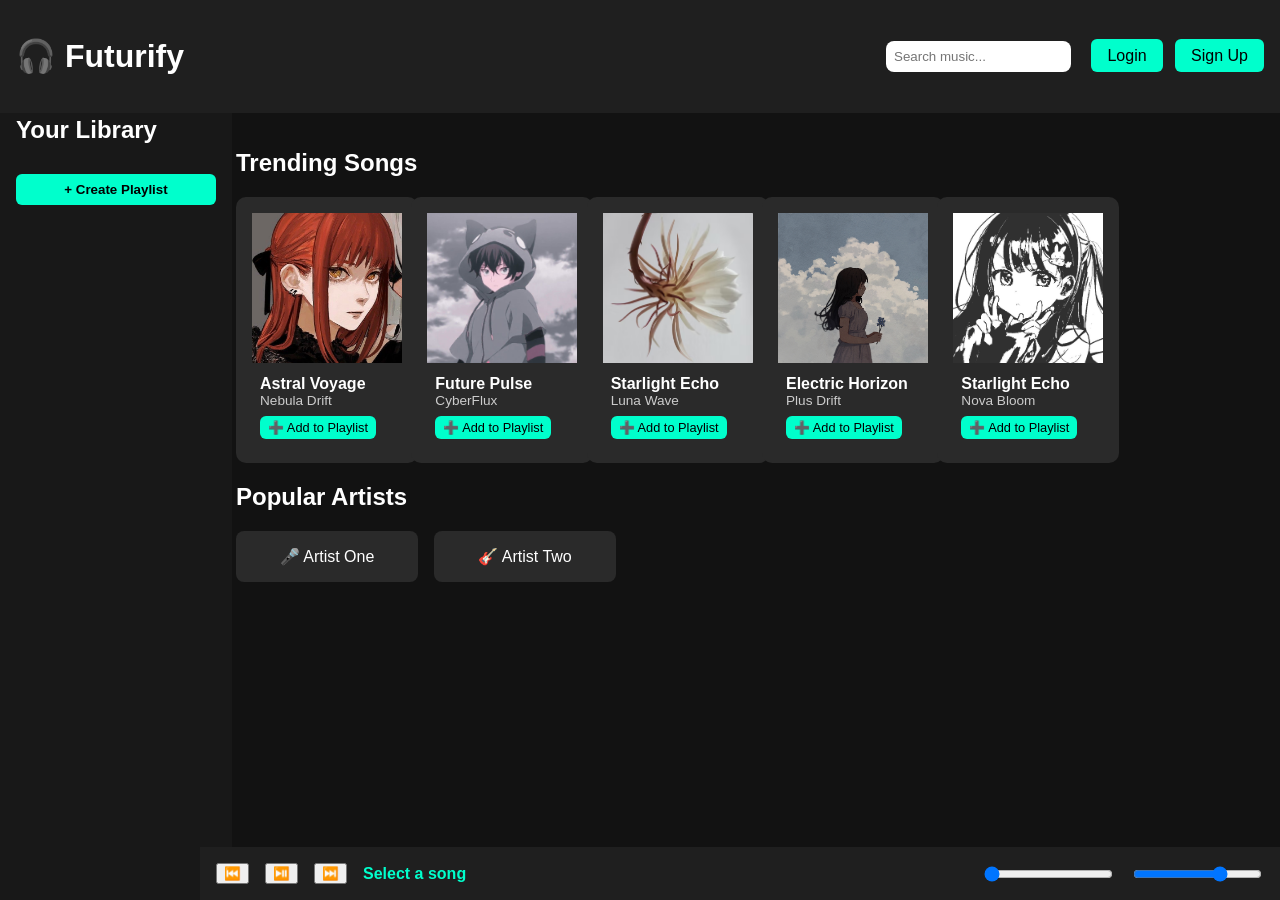
<file: index.html>
<!DOCTYPE html>
<html lang="en">
<head>
  <meta charset="UTF-8" />
  <meta name="viewport" content="width=device-width, initial-scale=1.0"/>
  <title>Futurify</title>
  <link rel="stylesheet" href="style.css" />
</head>
<body>
  <!-- Loader Screen -->
  <div id="loader" class="loader">
    <div class="spinner"></div>
  </div>

  <!-- Topbar -->
  <header class="topbar">
    <h1>🎧 Futurify</h1>
    <div>
      <input type="text" placeholder="Search music..." id="searchInput" />
      <a href="login.html" class="btn">Login</a>
      <a href="signup.html" class="btn">Sign Up</a>
    </div>
  </header>

  <!-- Sidebar -->
  <aside class="sidebar">
    <h2>Your Library</h2>
    <button onclick="createPlaylist()">+ Create Playlist</button>
    <div id="playlists"></div>
  </aside>

  <!-- Main Content -->
  <main class="content">
    <section>
      <h2>Trending Songs</h2>
      <div class="song-grid" id="trendingSongs"></div>
    </section>
    <section>
      <h2>Popular Artists</h2>
      <div class="artist-list">
        <div class="artist-card">🎤 Artist One</div>
        <div class="artist-card">🎸 Artist Two</div>
      </div>
    </section>
  </main>

  <!-- Footer Player -->
  <footer class="player">
    <button onclick="prevSong()">⏮️</button>
    <button onclick="togglePlay()">⏯️</button>
    <button onclick="nextSong()">⏭️</button>
    <div id="nowPlaying">Select a song</div>
    <input type="range" id="seekBar" value="0" />
    <input type="range" id="volumeBar" min="0" max="1" step="0.01" value="0.7" />
  </footer>

  <script src="script.js"></script>
  <div id="playlistDialog" class="dialog hidden">
    <div class="dialog-box">
      <h3>Select Playlist</h3>
      <ul id="playlistOptions"></ul>
      <input type="text" id="newPlaylistName" placeholder="Or create new..." />
      <button onclick="saveToPlaylist()">✅ Add</button>
      <button onclick="closeDialog()">❌ Cancel</button>
    </div>
  </div>
</body>

</html>
</file>
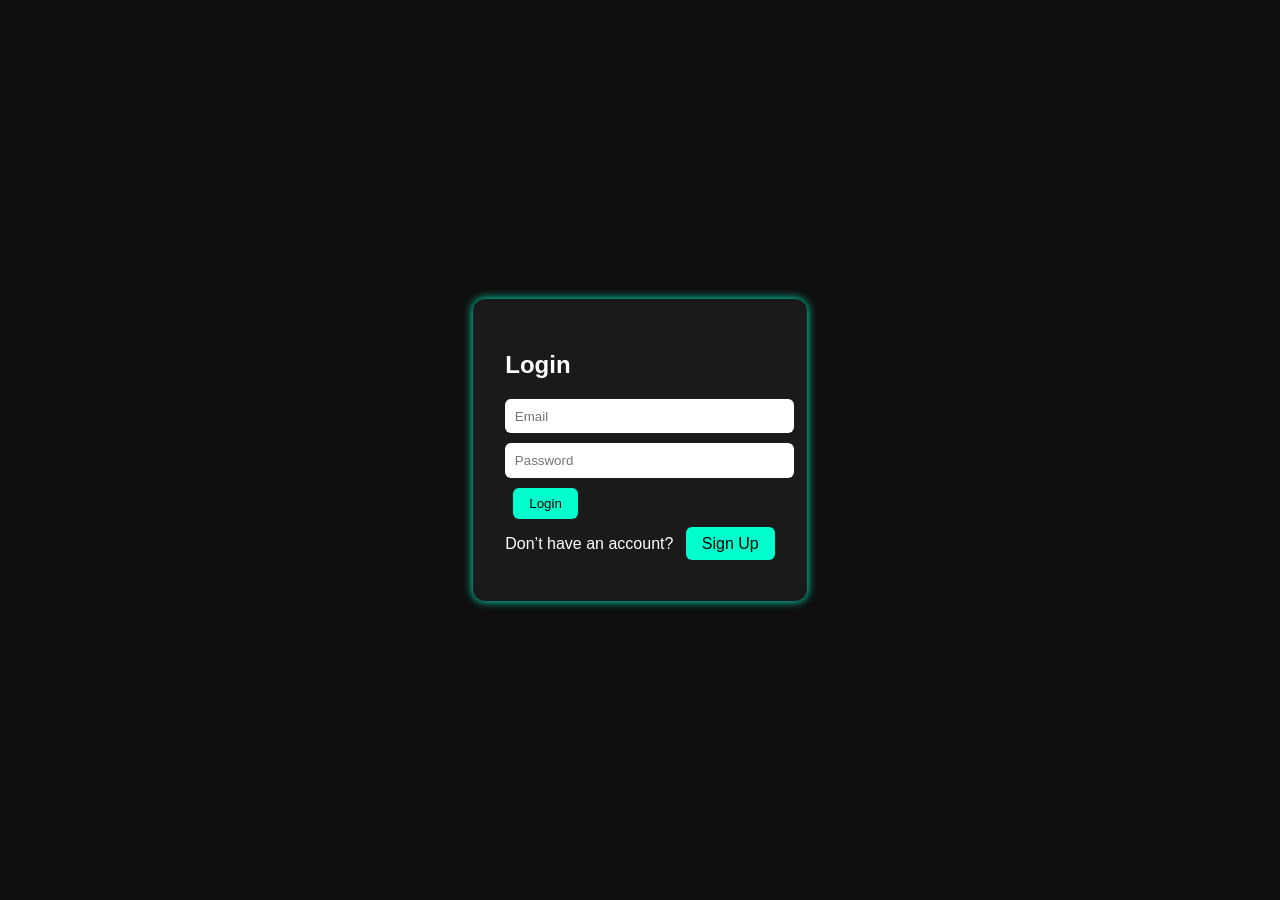
<file: login.html>
<!DOCTYPE html><html lang="en">
<head><meta charset="UTF-8"/><meta name="viewport" content="width=device-width, initial-scale=1.0"/><title>Login - Futurify</title>
<link rel="stylesheet" href="style.css"/></head>
<body class="auth">
  <div class="auth-box">
    <h2>Login</h2>
    <input type="email" placeholder="Email" id="loginEmail"/>
    <input type="password" placeholder="Password" id="loginPassword"/>
    <button onclick="alert('Login not implemented')" class="btn">Login</button>
    <p>Don’t have an account? <a href="signup.html" class="btn">Sign Up</a></p>
  </div>
</body>
</html>
</file>
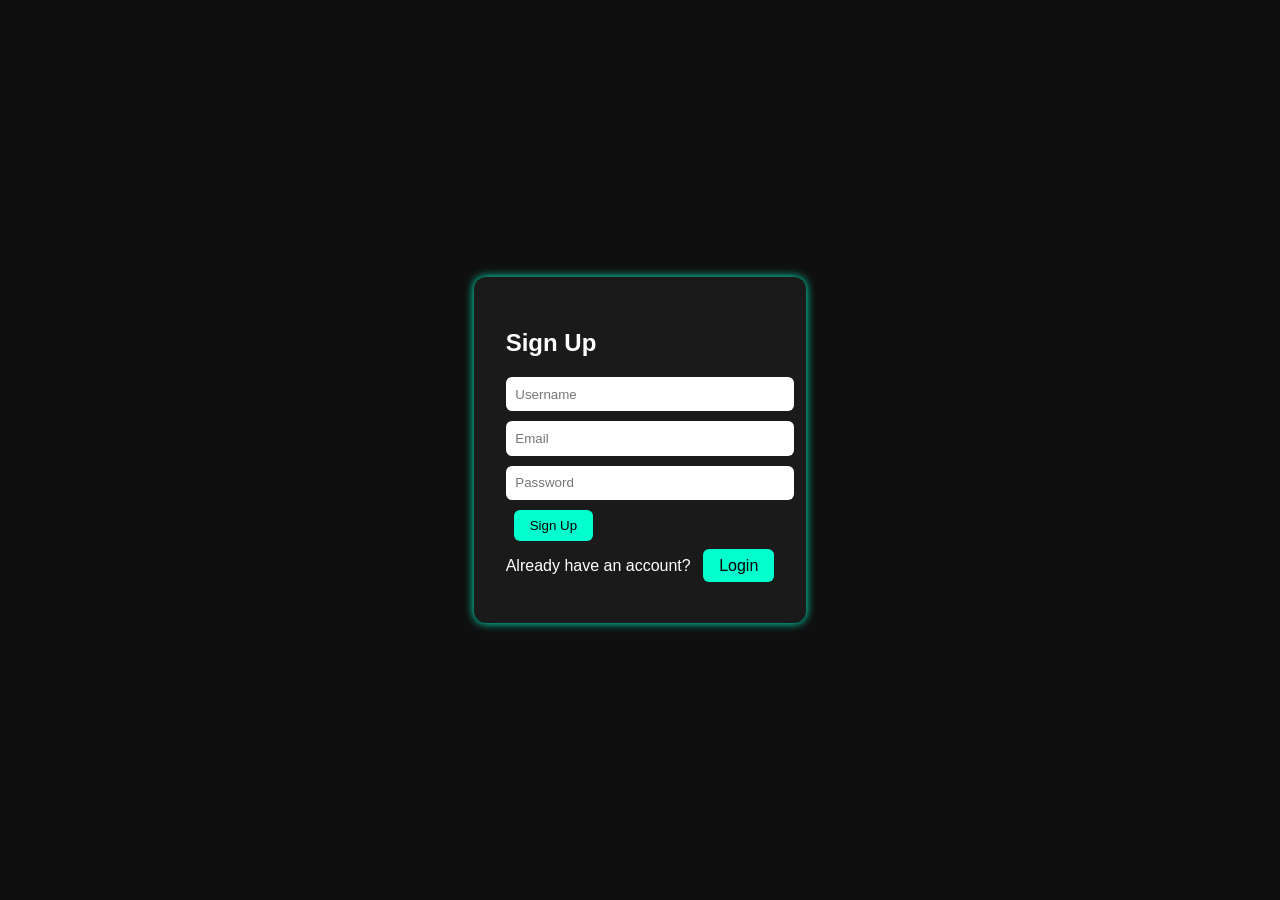
<file: signup.html>
<!DOCTYPE html><html lang="en">
<head><meta charset="UTF-8"/><meta name="viewport" content="width=device-width, initial-scale=1.0"/><title>Sign Up - Futurify</title>
<link rel="stylesheet" href="style.css"/></head>
<body class="auth">
  <div class="auth-box">
    <h2>Sign Up</h2>
    <input type="text" placeholder="Username" id="signupUser"/>
    <input type="email" placeholder="Email" id="signupEmail"/>
    <input type="password" placeholder="Password" id="signupPassword"/>
    <button onclick="alert('Sign-up not implemented')" class="btn">Sign Up</button>
    <p>Already have an account? <a href="login.html" class="btn">Login</a></p>
  </div>
</body>
</html>
</file>
<file: style.css>
body {
  margin: 0;
  font-family: 'Segoe UI', sans-serif;
  background-color: #121212;
  color: white;
  display: flex;
  flex-direction: column;
  height: 100vh;
}
.topbar {
  display: flex;
  justify-content: space-between;
  align-items: center;
  padding: 1rem;
  background: #1f1f1f;
}
.topbar input {
  padding: 0.5rem;
  border-radius: 8px;
  border: none;
}
.sidebar {
  position: fixed;
  top: 120px;
  left: 0;
  width: 200px;
  height: calc(100% - 60px);
  background: #181818;
  padding: 1rem;
}
.sidebar button {
  margin-top: 10px;
  width: 100%;
}
.content {
  margin-left: 220px;
  padding: 1rem;
  overflow-y: auto;
  flex-grow: 1;
}
.song-list, .artist-list {
  display: flex;
  gap: 1rem;
  flex-wrap: wrap;
}
.song-card, .artist-card {
  background: #2a2a2a;
  padding: 1rem;
  border-radius: 8px;
  width: 150px;
  cursor: pointer;
}
.player {
  position: fixed;
  bottom: 0;
  left: 200px;
  right: 0;
  background: #1f1f1f;
  padding: 1rem;
  display: flex;
  align-items: center;
  gap: 1rem;
}
.auth {
  display: flex;
  justify-content: center;
  align-items: center;
  background: #0f0f0f;
  height: 100vh;
}
.auth-box {
  background: #1a1a1a;
  padding: 2rem;
  border-radius: 12px;
  box-shadow: 0 0 10px #00ffcc;
}
.auth-box input {
  display: block;
  margin: 10px 0;
  padding: 0.6rem;
  width: 100%;
  border-radius: 6px;
  border: none;
}
.btn {
  background: #00ffcc;
  color: #000;
  padding: 0.5rem 1rem;
  border: none;
  border-radius: 6px;
  text-decoration: none;
  margin-left: 0.5rem;
}

.song-grid {
  display: grid;
  grid-template-columns: repeat(auto-fill, minmax(150px, 1fr));
  gap: 1rem;
  margin-top: 1rem;
}

.song-card {
  background: #2a2a2a;
  border-radius: 10px;
  overflow: hidden;
  transition: transform 0.2s ease;
  cursor: pointer;
}

.song-card:hover {
  transform: scale(1.05);
}

.song-card img {
  width: 100%;
  height: 150px;
  object-fit: cover;
}

.song-card .info {
  padding: 0.5rem;
}

.song-card .info h4 {
  margin: 0;
  font-size: 1rem;
}

.song-card .info p {
  margin: 0;
  font-size: 0.85rem;
  color: #ccc;
}
/* Loader */
.loader {
  position: fixed; top: 0; left: 0;
  width: 100%; height: 100%;
  background: #000a;
  display: flex; justify-content: center; align-items: center;
  z-index: 10;
}
.spinner {
  width: 60px; height: 60px;
  border: 6px solid #00ffcc;
  border-top: 6px solid #121212;
  border-radius: 50%;
  animation: spin 1s linear infinite;
}
@keyframes spin { to { transform: rotate(360deg); } }

/* Base */
body { margin: 0; font-family: 'Segoe UI', sans-serif; background: #121212; color: #fff; display: flex; flex-direction: column; height: 100vh; }
.topbar { display: flex; justify-content: space-between; align-items: center; padding: 1rem; background: #1f1f1f; z-index: 5; }
.topbar input { padding: 0.5rem; border-radius: 8px; border: none; margin-right: 0.5rem; color: #000; }

/* Sidebar */
.sidebar { position: fixed; top: 80px; left: 0; width: 200px; height: calc(100% - 80px); background: #181818; padding: 1rem; }
.sidebar button { margin-top: 10px; width: 100%; padding: 0.5rem; border: none; background: #00ffcc; color: #000; font-weight: bold; border-radius: 6px; cursor: pointer; }

/* Main Content */
.content { margin-left: 220px; padding: 1rem; overflow-y: auto; flex-grow: 1; }

/* Song Grid */
.song-grid { display: grid; grid-template-columns: repeat(auto-fill, minmax(150px, 1fr)); gap: 1.5rem; margin-top: 1rem; } /* + gap spacing */
.song-card { background: #2a2a2a; border-radius: 10px; overflow: hidden; transition: transform 0.2s ease, box-shadow 0.2s; cursor: pointer; }
.song-card:hover { transform: scale(1.05); box-shadow: 0 0 10px #00ffcc; }
.song-card img { width: 100%; height: 150px; object-fit: cover; }
.song-card .info { padding: 0.5rem; }
.song-card .info h4 { margin: 0; font-size: 1rem; }
.song-card .info p { margin: 0; font-size: 0.85rem; color: #ccc; }

/* Artists */
.artist-list { display: flex; gap: 1rem; flex-wrap: wrap; }
.artist-card { padding: 1rem; width: 150px; text-align: center; background: #2a2a2a; border-radius: 8px; }

.player { position: fixed; bottom: 0; left: 200px; right: 0; background: #1f1f1f; padding: 1rem; display: flex; align-items: center; gap: 1rem; z-index: 5; }
#nowPlaying { flex-grow: 1; color: #00ffcc; font-weight: bold; font-size: 1rem; }

/* Buttons */
.btn { background: #00ffcc; color: #000; padding: 0.5rem 1rem; border: none; border-radius: 6px; text-decoration: none; margin-left: 0.5rem; }

/* Responsive */
@media (max-width: 600px) {
  .sidebar { display: none; }
  .content { margin-left: 0; }
  .player { left: 0; }
}
.dialog {
  position: fixed;
  top: 0; left: 0;
  width: 100%; height: 100%;
  background: rgba(0, 0, 0, 0.7);
  display: flex; justify-content: center; align-items: center;
  z-index: 100;
}
.dialog-box {
  background: #1e1e1e;
  padding: 1.5rem;
  border-radius: 10px;
  box-shadow: 0 0 10px #00ffcc;
  width: 300px;
  color: white;
}
.dialog-box ul {
  list-style: none;
  padding: 0;
  max-height: 150px;
  overflow-y: auto;
}
.dialog-box li {
  padding: 5px;
  cursor: pointer;
}
.dialog-box li.selected {
  background: #00ffcc;
  color: #000;
  font-weight: bold;
}
.hidden { display: none; }
.add-btn {
  margin-top: 0.5rem;
  background: #00ffcc;
  color: black;
  padding: 4px 8px;
  border-radius: 6px;
  font-size: 0.8rem;
  border: none;
  cursor: pointer;
}
</file>
